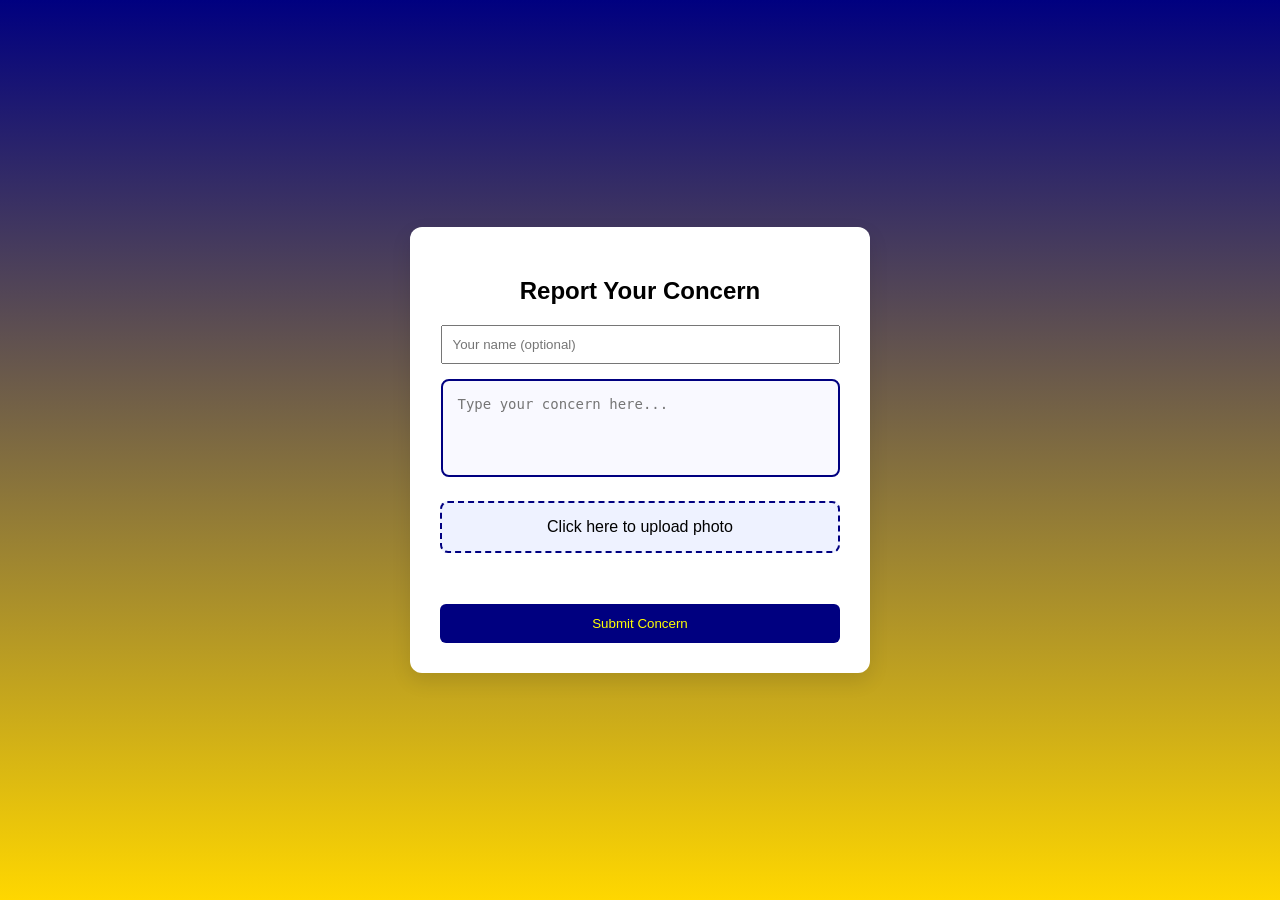
<file: index.html>
<!DOCTYPE html>
<html>
<head>
  <title>School Concern Reporting System</title>
  <link rel="stylesheet" href="design.css">
  <link rel="shortcut icon" href="logo.jpg" type="image/x-icon">
</head>

<body>

  <div class="container">

    <h2>Report Your Concern</h2>

    <!-- Name Box -->
    <input id="name" placeholder="Your name (optional)">
    <br>

    <!-- Concern Box -->
    <textarea id="concern" rows="4" placeholder="Type your concern here..."></textarea>
    <br>

    <!-- Photo Box -->
    <label class="upload-box">
      Click here to upload photo
      <input type="file" id="photo" accept="image/*">
    </label>
    <br>

    <img id="preview" class="preview" style="display:none;">
    <br>

    <button onclick="sendToSheet()">Submit Concern</button>

  </div>

<script>
  const photoInput = document.getElementById("photo");
  const preview = document.getElementById("preview");

  photoInput.addEventListener("change", function () {
    const file = this.files[0];
    if (file) {
      const reader = new FileReader();
      reader.onload = function (e) {
        preview.src = e.target.result;
        preview.style.display = "block";
      };
      reader.readAsDataURL(file);
    } else {
      preview.style.display = "none";
    }
  });

  function sendToSheet() {
    const name = document.getElementById("name").value || "Anonymous";
    const concern = document.getElementById("concern").value || "";
    const file = photoInput.files[0];

    if (!file) {
      fetch("https://script.google.com/macros/s/AKfycbzreWpxfKeQYT_t_pHg_b86r3sa308oK1f9kqVBMK64KNbcn_1JY9Sovq3kqqdfMKhT/exec", {
        method: "POST",
        body: JSON.stringify({
          name: name,
          concern: concern,
          image: "",
          fileName: ""
        })
      })
      .then(res => res.json())
      .then(data => {
        alert("Concern sent successfully!");
        location.reload();
      })
      .catch(err => {
        alert("Error sending data.");
        console.error(err);
      });

      return;
    }

    const reader = new FileReader();
    reader.onload = function () {
      const base64Image = reader.result.split(',')[1];

      fetch("https://script.google.com/macros/s/AKfycbzreWpxfKeQYT_t_pHg_b86r3sa308oK1f9kqVBMK64KNbcn_1JY9Sovq3kqqdfMKhT/exec", {
        method: "POST",
        body: JSON.stringify({
          name: name,
          concern: concern,
          image: base64Image,
          fileName: file.name
        })
      })
      .then(res => res.json())
      .then(data => {
        alert("Concern sent successfully!");
        location.reload();
      })
      .catch(err => {
        alert("Error sending data.");
        console.error(err);
      });
    };

    reader.readAsDataURL(file);
  }
</script>

</body>
</html>
</file>
<file: design.css>
body {
    font-family: Arial, sans-serif;
    background-color: #f2f2f2;
    margin: 0;
    display: flex;
    justify-content: center;
    align-items: center;
    min-height: 100vh;
}

/* Main container */
.container {
    background: white;
    padding: 30px;
    border-radius: 12px;
    width: 400px;
    box-shadow: 0 8px 20px rgba(0,0,0,0.1);
    text-align: center;
}

h2 {
    margin-bottom: 20px;
}

/* Name input */
#name {
    width: 375px;
    padding: 10px;
    margin-bottom: 15px;
}

/* === CONCERN BOX SECTION === */
#concern {
    width: 365px;
    padding: 15px;
    border: 2px solid #000080;
    border-radius: 8px;
    resize: none;
    font-size: 14px;
    background-color: #f9f9ff;
    margin-bottom: 20px;
}

/* === PHOTO UPLOAD SECTION === */
.upload-box {
    display: block;
    padding: 15px;
    border: 2px dashed #000080;
    border-radius: 8px;
    background-color: #eef2ff;
    cursor: pointer;
    margin-bottom: 15px;
}

.upload-box:hover {
    background-color: #dde5ff;
}

.upload-box input {
    display: none;
}

/* Preview image */
.preview {
    display: none;
    width: 100%;
    border-radius: 8px;
    margin-bottom: 15px;
}

/* Button */
button {
    width: 100%;
    padding: 12px;
    background-color: #000080;
    color: yellow;
    border: none;
    border-radius: 6px;
    cursor: pointer;
}

button:hover {
    background-color: #001f5c;
}

body {
    font-family: Arial, sans-serif;
    margin: 0;
    min-height: 100vh;
    display: flex;
    justify-content: center;
    align-items: center;

    /* Vertical gradient */
    background: linear-gradient(to bottom, #000080, #FFD700);
}
</file>
